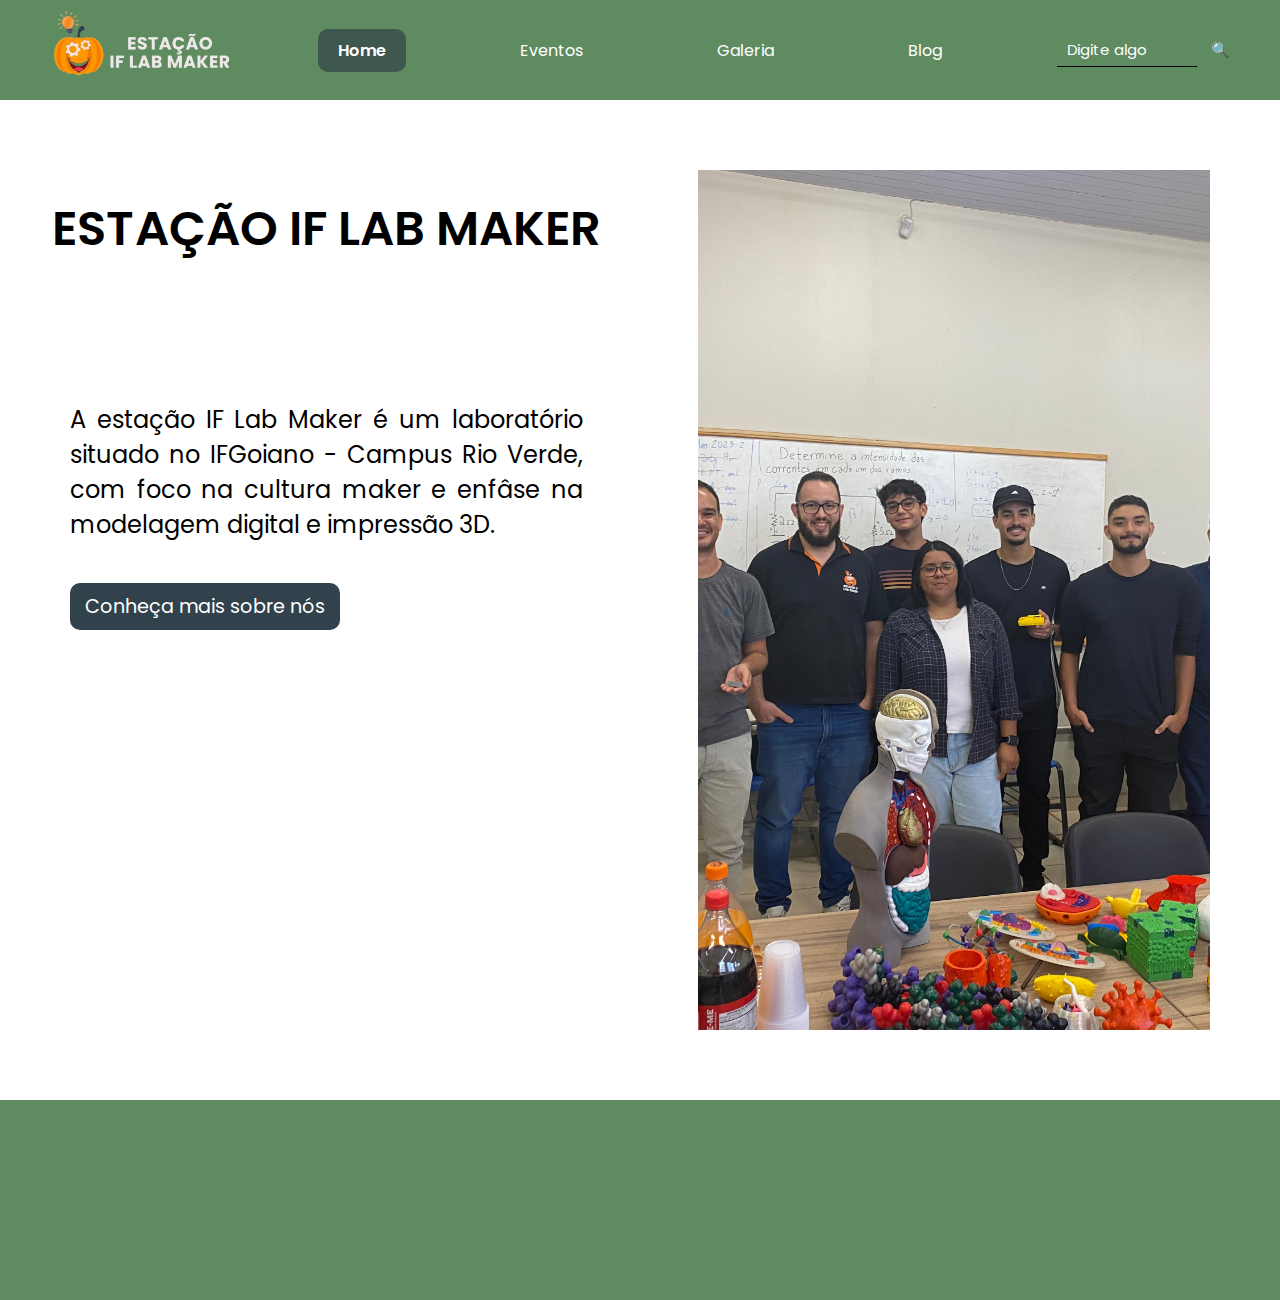
<file: index.html>
<!DOCTYPE html>
<html lang="en">
<head>
    <meta charset="UTF-8">
    <meta name="viewport" content="width=device-width, initial-scale=1.0">
    <title>labMaker | Rio Verde</title>
    <link rel="stylesheet" href="style.css">
    <link rel="stylesheet" href="https://fonts.googleapis.com/css2?family=Material+Symbols+Outlined:opsz,wght,FILL,GRAD@24,400,0,0" />
    <link rel="shortcut icon" href="images/logoLabMakerShort.png" type="image/x-icon">
</head>
<body>
    <header>
        <div class="logo">
            <img src="images/logoLabMakerBig (2).png" alt="logo">
        </div>
        <div class="hamb">
            <span></span><span></span><span></span>
        </div>
        <nav>
            <ul>
                <li><a href="#home" class="clicked">Home</a></li>
                <li><a href="#eventos">Eventos</a></li>
                <li><a href="#Galeria">Galeria</a></li>
                <li><a href="#Blog">Blog</a></li>
            </ul>
        </nav>
        <div class="buscar">
            <input type="search" name="" id="" placeholder="Digite algo">
            <button>🔍</button>
        </div>
    </header>

    <main class="introduce">
        <div class="titulo">ESTAÇÃO IF LAB MAKER</div>
        <div class="foto-1"></div>
        <div class="p">
            <p>A estação IF Lab Maker é um laboratório situado no IFGoiano - Campus Rio Verde, com foco na cultura maker e enfâse na modelagem digital e impressão 3D.
            </p>
            <a href="">Conheça mais sobre nós</a>
        </div>
    </main>

    <footer>
        
    </footer>

    <script src="javascript.js"></script>
</body>
</html>
</file>
<file: style.css>
@import url('https://fonts.googleapis.com/css2?family=Poppins:ital,wght@0,100;0,200;0,300;0,400;0,500;0,600;0,700;0,800;0,900;1,100;1,200;1,300;1,400;1,500;1,600;1,700;1,800;1,900&display=swap');

:root {
    --feldgrau: #3e574fff;
    --sea-green: #5f8b61ff;
    --pistachio: #87cd82ff;
    --charcoal: #31424cff;
    --sinopia: #c64615ff;

}

* {
    padding: 0;
    margin: 0;
    box-sizing: border-box;
    font-family: 'Poppins', normal;
    transition: all .5s ease;
    /* color: #fff; */
    /* text-shadow: 0 0 5px #fff; */
}

body {
    overflow-x: hidden;
    min-height: 100vh;
    width: 100vw;
    /* background-color: var(--pistachio); */
}

header {
    /* overflow: hidden; */
    width: 100vw;
    height: 100px;
    padding: 10px 40px;
    display: flex;
    z-index: 10;
    justify-content: space-between;
    align-items: center;
    background-color: var(--sea-green);
    position: fixed;
    top: 0;
}

.logo > img {
    width: 200px;
}

a {
    text-decoration: none;
    color: #fff;
}

ul, li {
    list-style-type: none;
}

nav {
    flex-grow: .6;
}

nav > ul {
    display: flex;
    justify-content: center;
    align-items: center;
    gap: 15%;
}

nav > ul > li > a {
    font-weight: 400;
    padding: 10px 20px;
    border-radius: 10px;
    color: #fff;
}

nav > ul > li > a:hover, 
nav > ul > li > a.clicked {
    font-weight: 600;
    background-color: var(--feldgrau);
}

header > .buscar {
    text-align: end;
    width: 200px;
}

.buscar > input,
.buscar > button{
    outline: none;
    border: none;
    border-radius: 0;
    background-color: transparent;
    padding: 5px 10px;
    font-size: 15px;
}

.buscar > input {
    border-bottom: 1px solid #000;
    color: #fff;
}

.buscar > input::placeholder {
    color: #fff;
}

header > .buscar > input {
    width: 70%;
}

.buscar > button {
    cursor: pointer;
}

.hamb {
    display: none;
}

main.introduce {
    width: 100%;
    height: calc(100vh + 100px);
    margin-top: 100px;
    padding: 20px;

    display: grid;
    grid-template-columns: repeat(2, 1fr);
    grid-template-rows: 0.7fr 1.3fr 1fr;
    grid-template-areas: "titulo foto-1"
                         "introd foto-1"
                         "introd foto-1";
    gap: 15px;

    /* background-color: var(--pistachio); */
}

main.introduce > .titulo {
    grid-area: titulo;
    justify-self: center;
    align-self: center;
    font-size: 3em;
    font-weight: 600;
}

main.introduce > .foto-1 {
    margin: 50px;
    grid-area: foto-1;
    background-image: url(images/Blog-1.jpg);
    background-size: cover;
    background-position: 50% 50%;
}

main.introduce > .p {
    grid-area: introd;
    padding: 50px 50px 0;
}

main.introduce > .p > p {
    text-align: justify;
    font-size: 1.5em;
    margin-bottom: 50px;
}

main.introduce > .p > a {
    font-size: 1.2em;
    /* margin-left: 15px; */
    border-radius: 10px;
    padding: 10px 15px;
    text-align: center;
    background-color: var(--charcoal);
}

footer {
    /* overflow: hidden; */
    width: 100vw;
    height: 200px;
    padding: 10px 40px;
    background-color: var(--sea-green);
}
</file>
